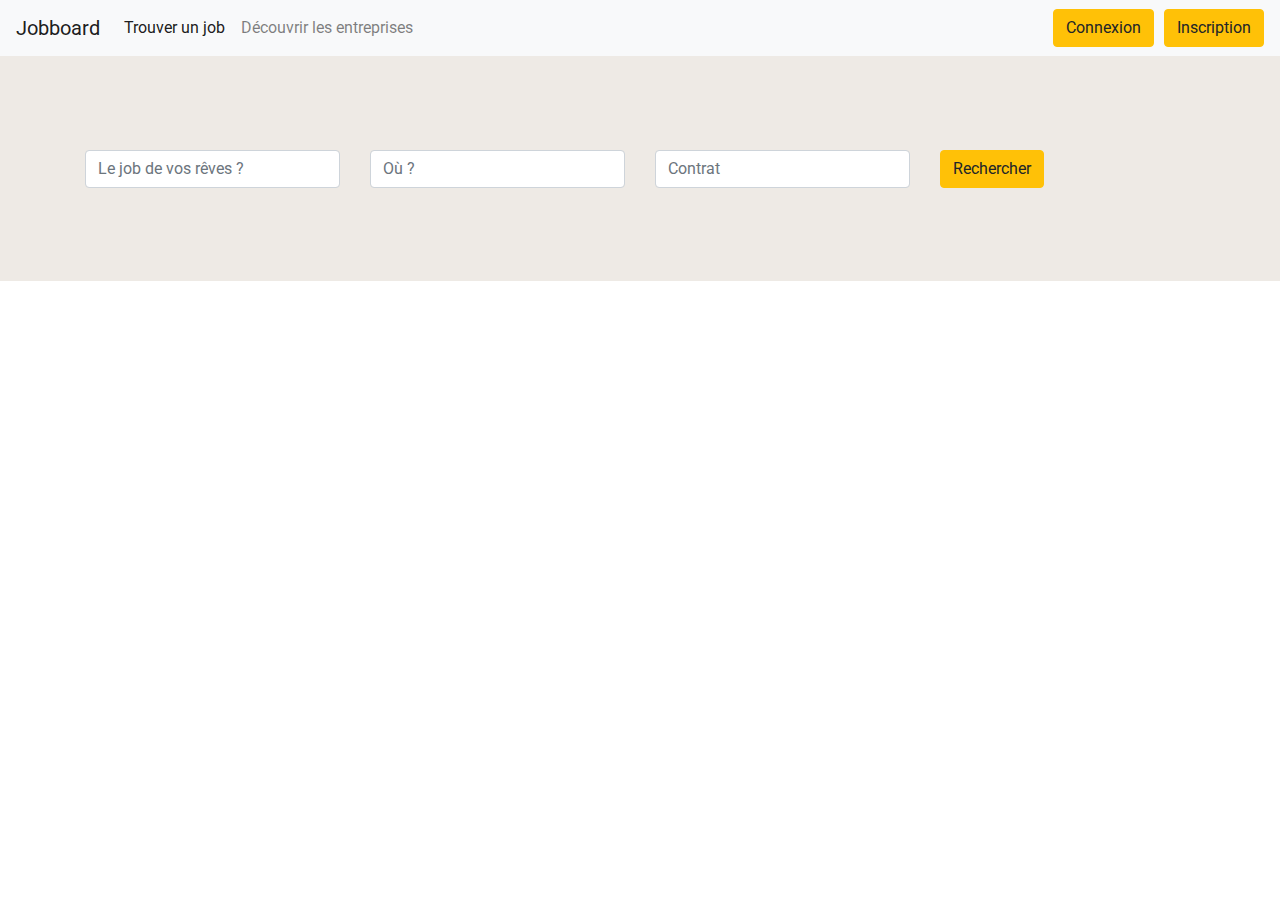
<file: Front-end/index.html>
<!doctype html>
<html lang="en">
    <head>
        <meta charset="utf-8">
        <meta name="viewport" content="width=device-width, initial-scale=1, shrink-to-fit=no">
        <link rel="stylesheet" href="https://stackpath.bootstrapcdn.com/bootstrap/4.3.1/css/bootstrap.min.css" integrity="sha384-ggOyR0iXCbMQv3Xipma34MD+dH/1fQ784/j6cY/iJTQUOhcWr7x9JvoRxT2MZw1T" crossorigin="anonymous">
        <link href="https://fonts.googleapis.com/css2?family=Roboto:ital,wght@0,300;0,400;1,900&display=swap" rel="stylesheet">
        <link rel="stylesheet" href="./public/css/styles.css">
        <title>Jobboard</title>
    </head>
    <body>
        
        <nav class="navbar navbar-expand-lg navbar-light bg-light">
            <a class="navbar-brand" href="#">Jobboard</a>
            <button class="navbar-toggler" type="button" data-toggle="collapse" data-target="#navbarSupportedContent" aria-controls="navbarSupportedContent" aria-expanded="false" aria-label="Toggle navigation">
                <span class="navbar-toggler-icon"></span>
            </button>
      
            <div class="collapse navbar-collapse" id="navbarSupportedContent">
                <ul class="navbar-nav mr-auto">
                    <li class="nav-item active">
                        <a class="nav-link" href="./index.html">Trouver un job <span class="sr-only">(current)</span></a>
                    </li>
                    <li class="nav-item">
                        <a class="nav-link" href="./companies.html">Découvrir les entreprises</a>
                    </li>
                </ul>
            </div>
            <div class="nav-btn">
                <button id="connexion-btn" type="button" class="btn btn-warning" data-toggle="modal" data-target="#modal-connection">Connexion</button>
            </div>
            <div>
                <button id="inscription-btn" type="button" class="btn btn-warning" data-toggle="modal" data-target="#modal-inscription">Inscription</button>
            </div>
            <div>
                <button id="deconnexion-btn" type="button" class="btn btn-warning">Deconnexion</button>
            </div>
        </nav>
        <header class="container-fluid">
            <div class="container">
                <form action="#">
                    <div class="row">
                        <div class="col">
                        <input type="text" class="form-control" placeholder="Le job de vos rêves ?">
                        </div>
                        <div class="col">
                        <input type="text" class="form-control" placeholder="Où ?">
                        </div>
                        <div class="col">
                            <input type="text" class="form-control" placeholder="Contrat">
                        </div>
                        <div class="col">
                            <button type="button" class="btn btn-warning">Rechercher</button>
                        </div>
                    </div>
                </form>  
            </div>
        </header>
        <main class="container">
            <div class="modal fade" id="modal-inscription" tabindex="-1" role="dialog" aria-hidden="true">
                <div class="modal-dialog modal-lg">
                    <div class="modal-content">
                        <div class="modal-header">
                            <h5 class="modal-title">Inscription</h5>
                            <button type="button" class="close" data-dismiss="modal" aria-label="Close">
                            <span aria-hidden="true">&times;</span>
                            </button>
                        </div>
                        <div class="modal-body">
                            <form id="myFormId">
                                <div class="form-row">
                                    <div class="form-group col-md-6">
                                        <label for="first_name">Prénom</label>
                                        <input required type="text" id="first_name" name="first_name" class="form-control">
                                    </div>
                                    <div class="form-group col-md-6">
                                        <label for="last_name">Nom</label>
                                        <input required type="text" id="last_name" name="last_name" class="form-control">
                                    </div>
                                    <div class="form-group col-md-6">
                                      <label for="email">Email</label>
                                      <input required type="email" class="form-control" name="email" id="email">
                                    </div>
                                    <div class="form-group col-md-6">
                                      <label for="password">Password</label>
                                      <input required type="password" class="form-control" name="password" id="password">
                                    </div>
                                </div>
                                <div class="form-row align-items-center">
                                    <div class="form-group col-md-4">
                                        <label for="phone">Téléphone</label>
                                        <input required class="form-control" type="tel" id="phone" name="phone" pattern="[0-9]{2}-[0-9]{2}-[0-9]{2}-[0-9]{2}-[0-9]{2}">
                                    </div>
                                    <div class="form-group col-md-4">
                                        <label for="sexe">Sexe</label>
                                        <select id="sexe" name="gender" class="form-control">
                                          <option selected value="homme">Homme</option>
                                          <option value="femme">Femme</option>
                                          <option value="autre">Autre</option>
                                        </select>
                                    </div>
                                    <div class="form-group col-md-4">
                                        <label for="date">Date de Naissance</label>
                                        <input required type="date" id="date" name="birthday" class="form-control">
                                    </div>
                                </div>
                                <div class="forRecruiter form-group col-md-8">
                                    <label for="companies">Entreprise</label>
                                    <select class="form-control" name="id_company" id="companie">
                                    </select>
                                </div>
                                <div class="form-group col-md-4">
                                    <label for="role">Role</label>
                                    <select name="role" id="role" class="form-control">
                                        <option value="1">Client</option>
                                        <option value="2">Recruteur</option>
                                    </select>
                                </div>
                            </form>
                            <div class="modal-footer">
                                <button type="submit" id="createUser" class="btn btn-warning">S'inscrire</button>
                                <button type="button" class="btn btn-secondary" data-dismiss="modal">Annuler</button>
                            </div>
                        </div>
                    </div>
                </div>   
            </div>

            <div class="modal fade" id="modal-connection" tabindex="-1" role="dialog" aria-hidden="true">
                <div class="modal-dialog modal-lg">
                    <div class="modal-content">
                        <div class="modal-header">
                            <h5 class="modal-title">Connection</h5>
                            <button type="button" class="close" data-dismiss="modal" aria-label="Close">
                            <span aria-hidden="true">&times;</span>
                            </button>
                        </div>
                        <div class="modal-body">
                            <form id="connectionForm">
                                <div class="form-row">
                                    <div class="form-group col-md-12">
                                        <label for="first_name">Email</label>
                                        <input type="text" id="emailAdress" name="email" class="form-control">
                                    </div>
                                    <div class="form-group col-md-12">
                                        <label for="last_name">Mot de passe</label>
                                        <input type="password" id="pass" name="password" class="form-control">
                                    </div>
                                </div>
                            </form>
                        </div>
                        <div class="modal-footer">
                            <button type="submit" id="connectUser" class="btn btn-warning">Connection</button>
                            <button type="button" class="btn btn-secondary" data-dismiss="modal">Annuler</button>
                        </div>
                    </div>
                </div> 
            </div>

            <div id="advertissementDiv">

            </div>
            <div class="modal fade" id="modalPostul" tabindex="-1" aria-labelledby="exampleModalLabel" aria-hidden="true">
                <div class="modal-dialog">
                    <div class="modal-content">
                        <div class="modal-header">
                            <h5 class="modal-title" id="exampleModalLabel">Postuler</h5>
                            <button type="button" class="close" data-dismiss="modal" aria-label="Close">
                                <span aria-hidden="true">&times;</span>
                            </button>
                        </div>
                        <div class="modal-body bodyModal">
                            <form id="formEmail">
                                <label for="object">Object</label>
                                <input name="object" id="object" class="form-control" type="text">
                                <label for="content">Content</label>
                                <textarea class="form-control" name="content" id="content" cols="30" rows="10"></textarea>
                                <label for="resume">Cv</label>
                                <input type="text" name="resume" class="form-control" id="resume">
                                <label for="letter">Lettre de motivation</label>
                                <textarea class="form-control" name="letter" id="letter" cols="30" rows="10"></textarea>
                            </form>
                        </div>
                        <div class="modal-footer">
                            <button type="button" class="btn btn-secondary" data-dismiss="modal">Close</button>
                            <button type="button" id="createEmail" class="btn btn-warning">Postuler</button>
                        </div>
                    </div>
                </div>
            </div>
        </main>
        <script src="https://code.jquery.com/jquery-3.5.1.min.js" integrity="sha256-9/aliU8dGd2tb6OSsuzixeV4y/faTqgFtohetphbbj0=" crossorigin="anonymous"></script>
        <script src="https://cdnjs.cloudflare.com/ajax/libs/popper.js/1.14.7/umd/popper.min.js" integrity="sha384-UO2eT0CpHqdSJQ6hJty5KVphtPhzWj9WO1clHTMGa3JDZwrnQq4sF86dIHNDz0W1" crossorigin="anonymous"></script>
        <script src="https://stackpath.bootstrapcdn.com/bootstrap/4.3.1/js/bootstrap.min.js" integrity="sha384-JjSmVgyd0p3pXB1rRibZUAYoIIy6OrQ6VrjIEaFf/nJGzIxFDsf4x0xIM+B07jRM" crossorigin="anonymous"></script>
        <script src="./public/js/jquery.serializejson.js"></script>
        <script src="./public/js/domains.js"></script>
        <script src="./public/js/sectors.js"></script>
        <script src="./public/js/wages.js"></script>
        <script src="./public/js/users.js"></script>
        <script src="./public/js/advertisements.js"></script>
        <script src="./public/js/companies.js"></script>
        <script src="./public/js/emails.js"></script>
        <script src="./public/js/roles.js"></script>
        <script src="./public/js/index.js"></script>
    </body>
</html>
</file>
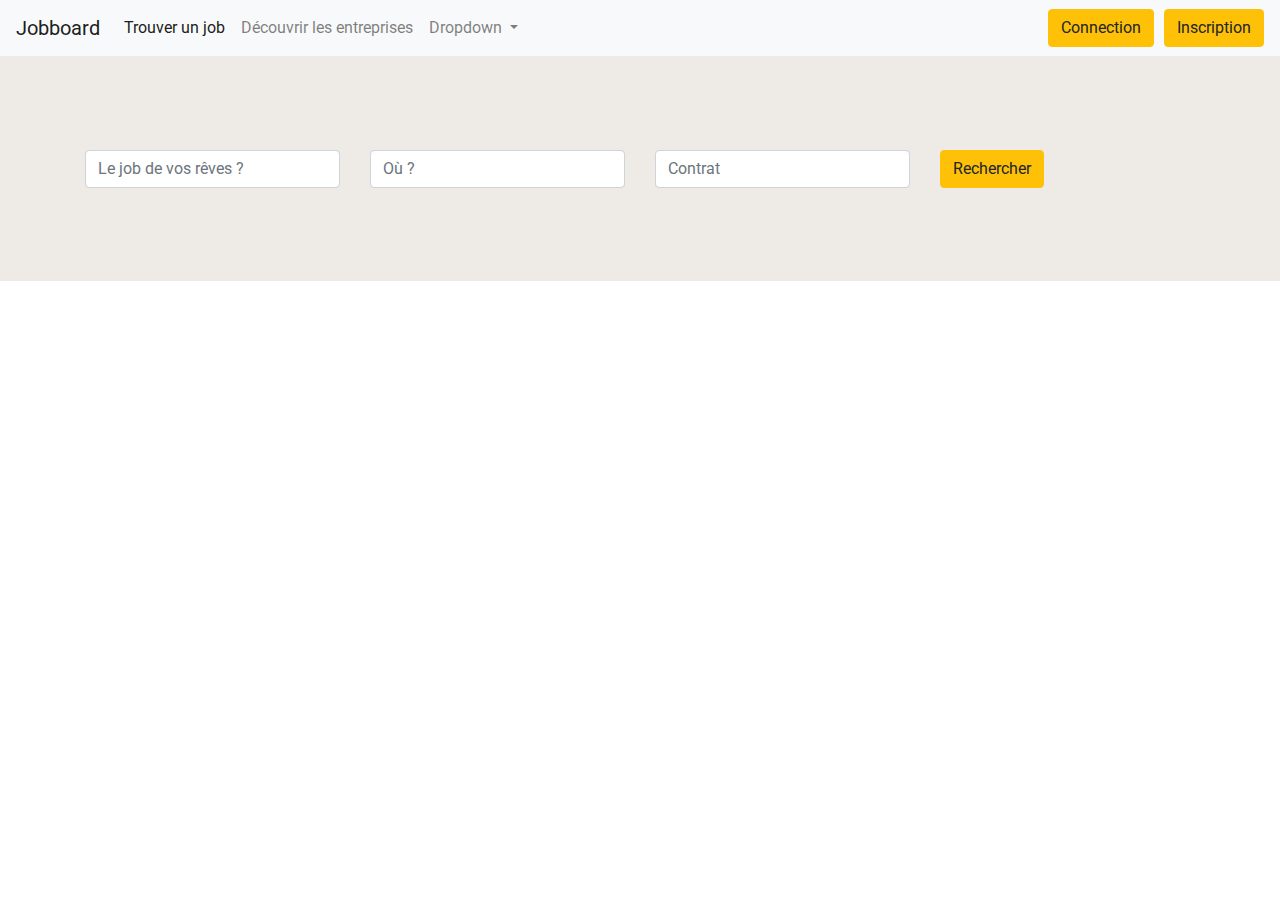
<file: Front-end/companies.html>
<!doctype html>
<html lang="en">
    <head>
        <meta charset="utf-8">
        <meta name="viewport" content="width=device-width, initial-scale=1, shrink-to-fit=no">
        <link rel="stylesheet" href="https://stackpath.bootstrapcdn.com/bootstrap/4.3.1/css/bootstrap.min.css" integrity="sha384-ggOyR0iXCbMQv3Xipma34MD+dH/1fQ784/j6cY/iJTQUOhcWr7x9JvoRxT2MZw1T" crossorigin="anonymous">
        <link href="https://fonts.googleapis.com/css2?family=Roboto:ital,wght@0,300;0,400;1,900&display=swap" rel="stylesheet">
        <link rel="stylesheet" href="./public/css/styles.css">
        <title>Jobboard</title>
    </head>
    <body>  
        <nav class="navbar navbar-expand-lg navbar-light bg-light">
            <a class="navbar-brand" href="#">Jobboard</a>
            <button class="navbar-toggler" type="button" data-toggle="collapse" data-target="#navbarSupportedContent" aria-controls="navbarSupportedContent" aria-expanded="false" aria-label="Toggle navigation">
                <span class="navbar-toggler-icon"></span>
            </button>
            <div class="collapse navbar-collapse" id="navbarSupportedContent">
                <ul class="navbar-nav mr-auto">
                    <li class="nav-item active">
                        <a class="nav-link" href="./index.html">Trouver un job <span class="sr-only">(current)</span></a>
                    </li>
                    <li class="nav-item">
                        <a class="nav-link" href="./companies.html">Découvrir les entreprises</a>
                    </li>
                    <li class="nav-item dropdown">
                        <a class="nav-link dropdown-toggle" href="#" id="navbarDropdown" role="button" data-toggle="dropdown" aria-haspopup="true" aria-expanded="false">
                        Dropdown
                        </a>
                        <div class="dropdown-menu" aria-labelledby="navbarDropdown">
                            <a class="dropdown-item" href="#">Action</a>
                            <a class="dropdown-item" href="#">Another action</a>
                            <div class="dropdown-divider"></div>
                            <a class="dropdown-item" href="#">Something else here</a>
                        </div>
                    </li>
                </ul>
            </div>
            <div class="nav-btn">
                <button type="button" class="btn btn-warning" data-toggle="modal" data-target="#modal-connection">Connection</button>
            </div>
            <div>
                <button type="button" class="btn btn-warning" data-toggle="modal" data-target="#modal-inscription">Inscription</button>
            </div>
        </nav>
        <header class="container-fluid">
            <div class="container">
                <form action="#">
                    <div class="row">
                        <div class="col">
                        <input type="text" class="form-control" placeholder="Le job de vos rêves ?">
                        </div>
                        <div class="col">
                        <input type="text" class="form-control" placeholder="Où ?">
                        </div>
                        <div class="col">
                            <input type="text" class="form-control" placeholder="Contrat">
                        </div>
                        <div class="col">
                            <button type="button" class="btn btn-warning">Rechercher</button>
                        </div>
                    </div>
                </form>  
            </div>
        </header>
        <div id="companiesDiv" class="container"></div>
        <div class="modal fade" id="modal-inscription" tabindex="-1" role="dialog" aria-hidden="true">
            <div class="modal-dialog modal-lg">
                <div class="modal-content">
                    <div class="modal-header">
                        <h5 class="modal-title">Inscription</h5>
                        <button type="button" class="close" data-dismiss="modal" aria-label="Close">
                        <span aria-hidden="true">&times;</span>
                        </button>
                    </div>
                    <div class="modal-body">
                        <form id="myFormId">
                            <div class="form-row">
                                <div class="form-group col-md-6">
                                    <label for="first_name">Prénom</label>
                                    <input required type="text" id="first_name" name="first_name" class="form-control">
                                </div>
                                <div class="form-group col-md-6">
                                    <label for="last_name">Nom</label>
                                    <input required type="text" id="last_name" name="last_name" class="form-control">
                                </div>
                                <div class="form-group col-md-6">
                                  <label for="email">Email</label>
                                  <input required type="email" class="form-control" name="email" id="email">
                                </div>
                                <div class="form-group col-md-6">
                                  <label for="password">Password</label>
                                  <input required type="password" class="form-control" name="password" id="password">
                                </div>
                            </div>
                            <div class="form-row align-items-center">
                                <div class="form-group col-md-4">
                                    <label for="phone">Téléphone</label>
                                    <input required class="form-control" type="tel" id="phone" name="phone" pattern="[0-9]{2}-[0-9]{2}-[0-9]{2}-[0-9]{2}-[0-9]{2}">
                                </div>
                                <div class="form-group col-md-4">
                                    <label for="sexe">Sexe</label>
                                    <select id="sexe" name="gender" class="form-control">
                                      <option selected value="homme">Homme</option>
                                      <option value="femme">Femme</option>
                                      <option value="autre">Autre</option>
                                    </select>
                                </div>
                                <div class="form-group col-md-4">
                                    <label for="date">Date de Naissance</label>
                                    <input required type="date" id="date" name="birthday" class="form-control">
                                </div>
                            </div>
                            <div class="forRecruiter form-group col-md-8">
                                <label for="companies">Entreprise</label>
                                <select class="form-control" name="id_company" id="companie">
                                </select>
                            </div>
                            <div class="form-group col-md-4">
                                <label for="role">Role</label>
                                <select name="role" id="role" class="form-control">
                                    <option value="1">Client</option>
                                    <option value="2">Recruteur</option>
                                </select>
                            </div>
                        </form>
                        <div class="modal-footer">
                            <button type="submit" id="createUser" class="btn btn-warning">S'inscrire</button>
                            <button type="button" class="btn btn-secondary" data-dismiss="modal">Annuler</button>
                        </div>
                    </div>
                </div>
            </div>   
        </div>

        <div class="modal fade" id="modal-connection" tabindex="-1" role="dialog" aria-hidden="true">
            <div class="modal-dialog modal-lg">
                <div class="modal-content">
                    <div class="modal-header">
                        <h5 class="modal-title">Connection</h5>
                        <button type="button" class="close" data-dismiss="modal" aria-label="Close">
                        <span aria-hidden="true">&times;</span>
                        </button>
                    </div>
                    <div class="modal-body">
                        <form id="connectionForm">
                            <div class="form-row">
                                <div class="form-group col-md-12">
                                    <label for="first_name">Email</label>
                                    <input type="text" id="emailAdress" name="email" class="form-control">
                                </div>
                                <div class="form-group col-md-12">
                                    <label for="last_name">Mot de passe</label>
                                    <input type="password" id="pass" name="password" class="form-control">
                                </div>
                            </div>
                        </form>
                    </div>
                    <div class="modal-footer">
                        <button type="submit" id="connectUser" class="btn btn-warning">Connection</button>
                        <button type="button" class="btn btn-secondary" data-dismiss="modal">Annuler</button>
                    </div>
                </div>
            </div> 
        </div>

  
        <script src="https://code.jquery.com/jquery-3.5.1.min.js" integrity="sha256-9/aliU8dGd2tb6OSsuzixeV4y/faTqgFtohetphbbj0=" crossorigin="anonymous"></script>
        <script src="https://cdnjs.cloudflare.com/ajax/libs/popper.js/1.14.7/umd/popper.min.js" integrity="sha384-UO2eT0CpHqdSJQ6hJty5KVphtPhzWj9WO1clHTMGa3JDZwrnQq4sF86dIHNDz0W1" crossorigin="anonymous"></script>
        <script src="https://stackpath.bootstrapcdn.com/bootstrap/4.3.1/js/bootstrap.min.js" integrity="sha384-JjSmVgyd0p3pXB1rRibZUAYoIIy6OrQ6VrjIEaFf/nJGzIxFDsf4x0xIM+B07jRM" crossorigin="anonymous"></script>
        <script src="./public/js/jquery.serializejson.js"></script>
        <script src="./public/js/domains.js"></script>
        <script src="./public/js/sectors.js"></script>
        <script src="./public/js/wages.js"></script>
        <script src="./public/js/users.js"></script>
        <script src="./public/js/advertisements.js"></script>
        <script src="./public/js/companies.js"></script>
        <script src="./public/js/emails.js"></script>
        <script src="./public/js/roles.js"></script>
        <script src="./public/js/index.js"></script>
    </body>
</html>
</file>
<file: Front-end/public/css/styles.css>
* {
    box-sizing: border-box;
}

body {
    display: flex;
    flex-direction: column;
}

header {
    height: 25vh;
    background-color: #eeeae5;
    display: flex;
    justify-content: center;
    align-items: center;
}

.nav-btn {
    margin-left: 10px;
    margin-right: 10px;
}

.cardAdver {
    margin: 10px;
    width: 100%;
}

.admin-page {
    display: flex;
    flex-direction: column;
    justify-content: center;
}

.background-advertisements,
.background-companies,
.background-users,
.background-others {
    text-align: center;
    padding: 50px;
    color: #ffffff;
}

h4 {
    font-size: 2.5em;
    text-transform: uppercase;
    font-style: italic;
    font-weight: 600;
    margin-bottom: 45px;
}

.background-advertisements {
    background-color: rgba(251, 71, 94, 0.9);
}

.background-companies {
    background-color: rgba(255, 176, 1, 0.8);
}

.background-users {
    background-color: #403e56;
}

.background-others {
    background-color: rgba(1, 153, 146, 0.8);
}

.admin-title {
    text-align: center;
    font-size: 3.5em;
    font-weight: 900;
    text-transform: uppercase;
    font-style: italic;
}

.fa-plus {
    color: #44ee77;
}

.fa-edit {
    color: #ffb001;
}

.fa-trash-alt {
    color: #403e56;
}

.fa-trash-alt:hover {
    cursor: pointer;
    transform: scale(1.2);
}

.icons {
    font-size: 50px;
}

.icons:hover {
    transform: scale(1.2);
}


.chevron {
    position: absolute;
    bottom: 20px;
    left: calc(50% - 15px);
    transform-origin: 50%;
    transform: rotate(180deg);
    transition: transform 1000ms;
}
.chevronReverse {
    position: absolute;
    bottom: 20px;
    left: calc(50% - 15px);
    transform-origin: 50%;
    transform: rotate(0deg);
    transition: transform 1000ms;
}

#deconnexion-btn {
    display: none;
}
</file>
